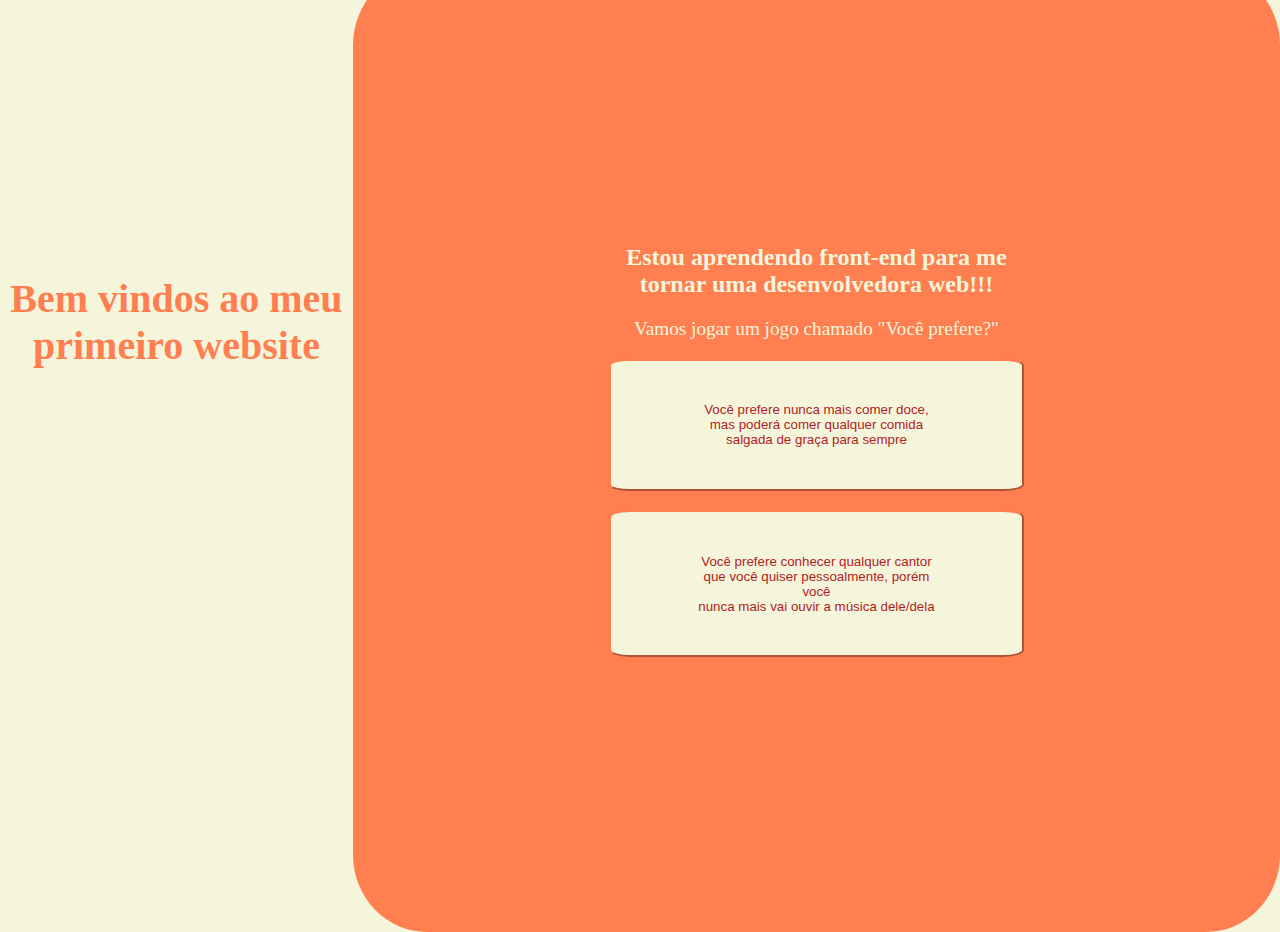
<file: website1/index.html>
<!DOCTYPE html>
<html lang="pt-BR">
<head>
    <meta charset="UTF-8">
    <meta name="viewport" content="width=device-width, initial-scale=1.0">
    <title>First Website</title>
    <link rel="stylesheet" href="styles.css">
</head>
<body>
    <header>
        <h1>Bem vindos ao meu primeiro website</h1>
    </header>
    <section>
        <h2>Estou aprendendo front-end para me tornar uma desenvolvedora web!!!</h2>
        <p>Vamos jogar um jogo chamado "Você prefere?"</p>
        <button id="opcao 1">Você prefere nunca mais comer doce, <br> mas poderá comer qualquer comida salgada de graça para sempre</button>
        <p id="mensagem 1"></p>
        <button id="opcao 2">Você prefere conhecer qualquer cantor que você quiser pessoalmente, porém você <br> nunca mais vai ouvir a música dele/dela</button>
        <p id="mensagem 2"></p>
    </section>
    <script src="script.js"></script>
</body>
</html>
</file>
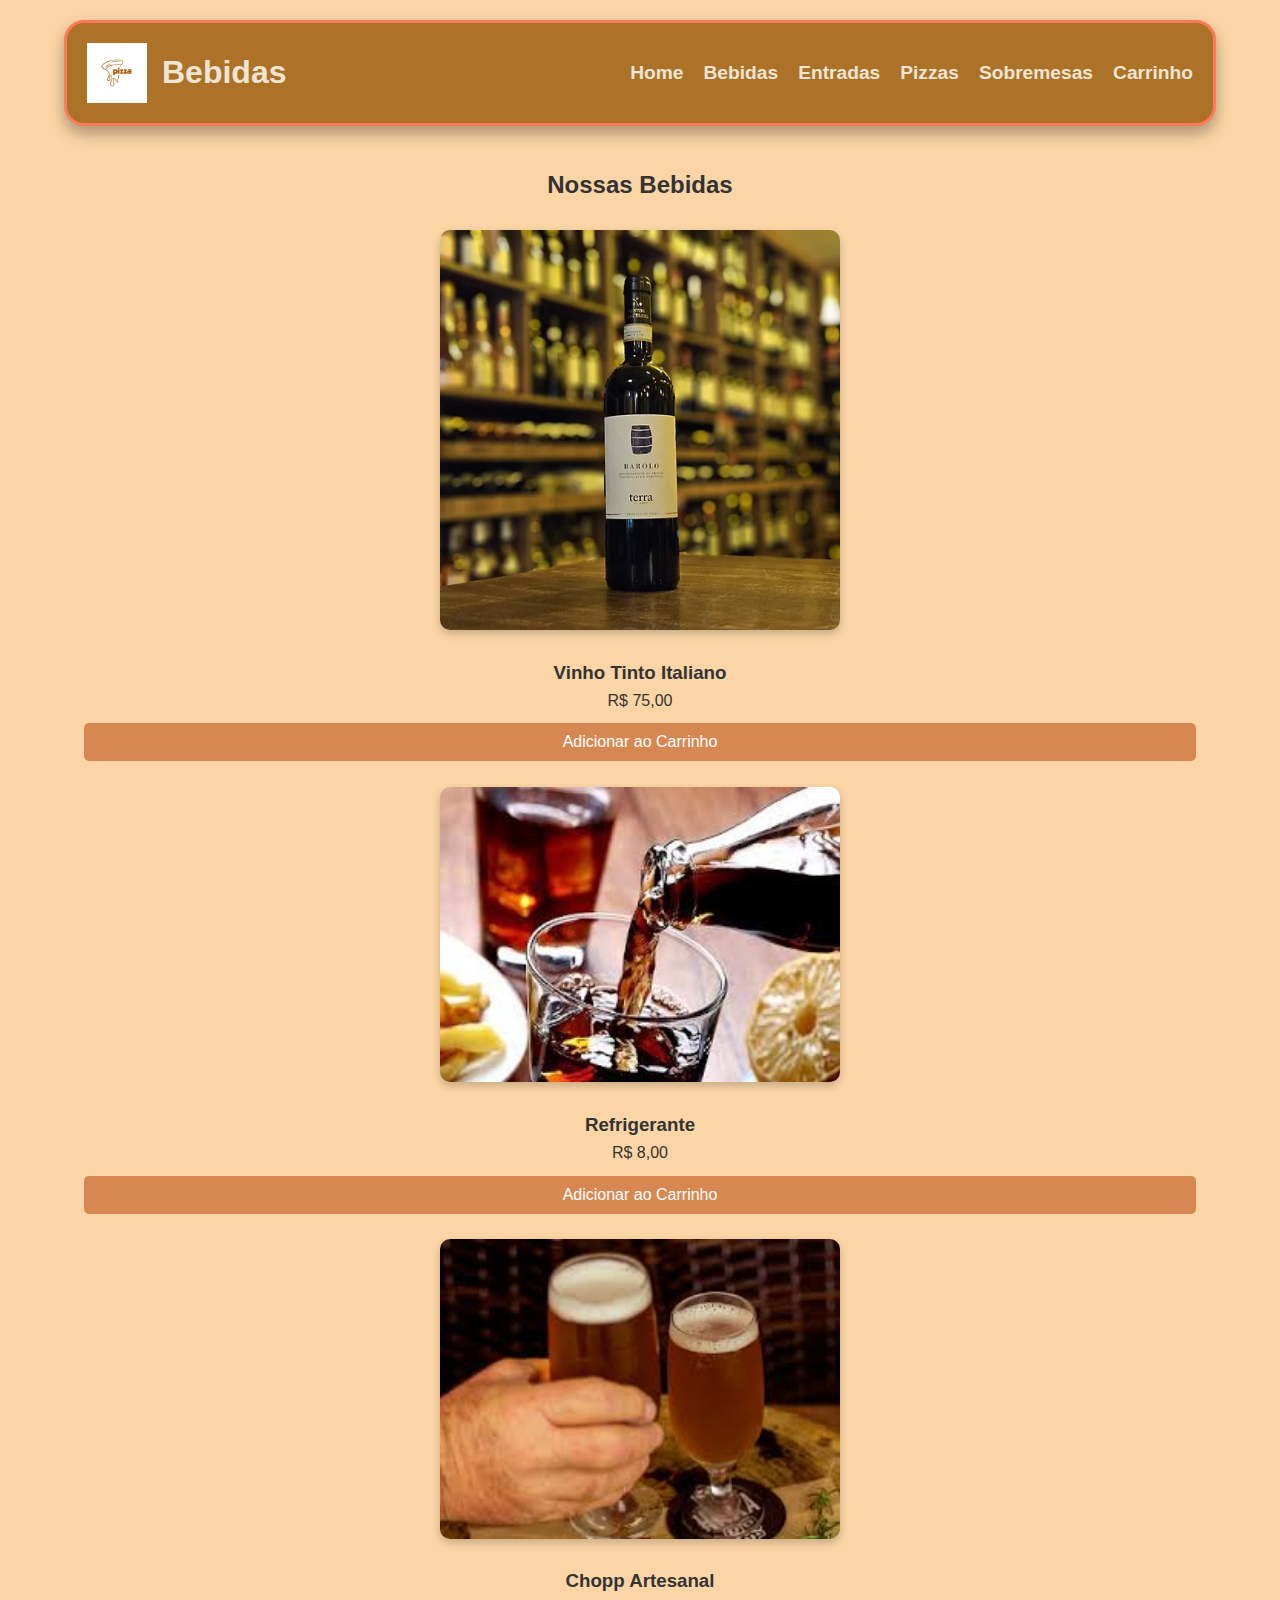
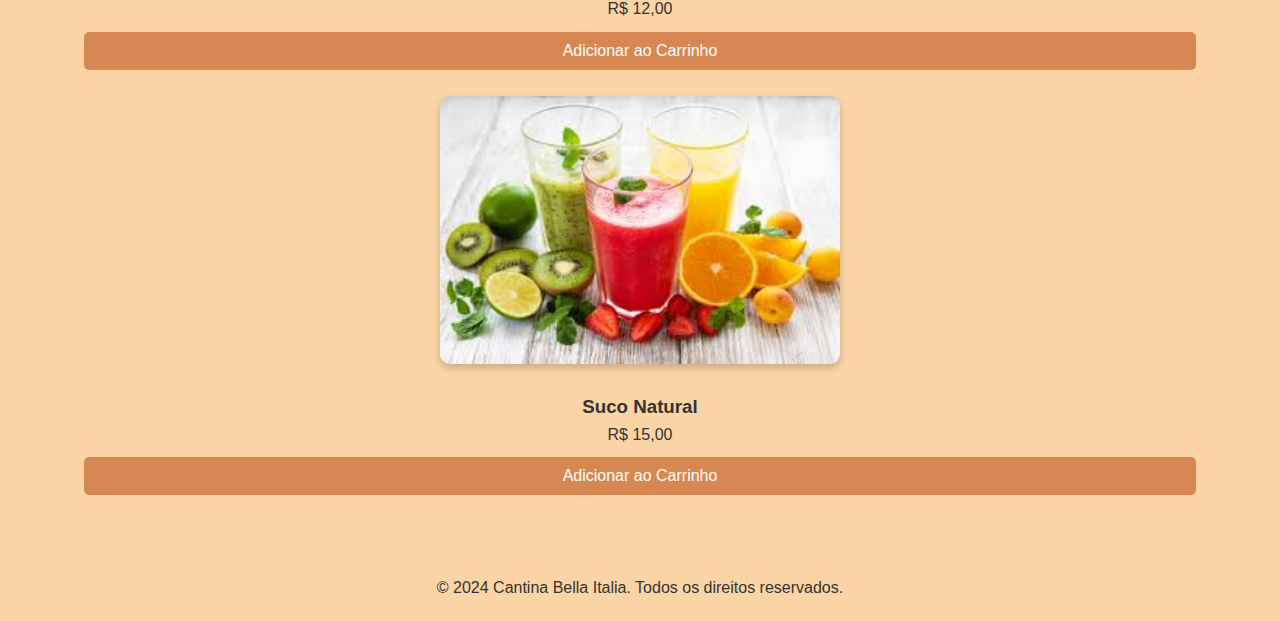
<file: website3/bebidas.html>
<!DOCTYPE html>
<html lang="pt-BR">
<head>
    <meta charset="UTF-8">
    <meta name="viewport" content="width=device-width, initial-scale=1.0">
    <title>Bebidas</title>
    <link rel="stylesheet" href="styles.css">
    <script src="script.js" defer></script>
</head>
<body>
    <header>
        <div class="logo">
            <img src="Imagens/pizza-logo.webp" alt="Cantina Bella Italia">
            <h1>Bebidas</h1>
        </div>
        <nav>
            <ul>
                <li><a href="index.html">Home</a></li>
                <li><a href="bebidas.html">Bebidas</a></li>
                <li><a href="entradas.html">Entradas</a></li>
                <li><a href="pizzas.html">Pizzas</a></li>
                <li><a href="sobremesas.html">Sobremesas</a></li>
                <li><a href="carrinho.html">Carrinho</a></li>
            </ul>
        </nav>
    </header>

    <main>
        <h2>Nossas Bebidas</h2>
        <div class="menu-grid">
            <div class="menu-item">
                <br>
                <img src="Imagens/Vinho Tinto Italiano.webp" alt="Vinho Tinto Italiano" class="item-image">
                <h3>Vinho Tinto Italiano</h3>
                <p>R$ 75,00</p>
                <button onclick="adicionarAoCarrinho('Vinho Tinto Italiano', 75.00)">Adicionar ao Carrinho</button>
            </div>
            <div class="menu-item">
                <br>
                <img src="Imagens/Refrigerante.jpg" alt="Refrigerante" class="item-image">
                <h3>Refrigerante</h3>
                <p>R$ 8,00</p>
                <button onclick="adicionarAoCarrinho('Refrigerante', 8.00)">Adicionar ao Carrinho</button>
            </div>
            <div class="menu-item">
                <br>
                <img src="Imagens/Chopp Artesanal.jpg" alt="Chopp Artesanal" class="item-image">
                <h3>Chopp Artesanal</h3>
                <p>R$ 12,00</p>
                <button onclick="adicionarAoCarrinho('Chopp Artesanal', 12.00)">Adicionar ao Carrinho</button>
            </div>
            <div class="menu-item">
                <br>
                <img src="Imagens/Suco Natural.jpg" alt="Suco Natural" class="item-image">
                <h3>Suco Natural</h3>
                <p>R$ 15,00</p>
                <button onclick="adicionarAoCarrinho('Suco Natural', 15.00)">Adicionar ao Carrinho</button>
            </div>
            <!-- Adicione mais bebidas conforme necessário -->
        </div>
    </main>

    <footer>
        <p>&copy; 2024 Cantina Bella Italia. Todos os direitos reservados.</p>
    </footer>
</body>
</html>
</file>
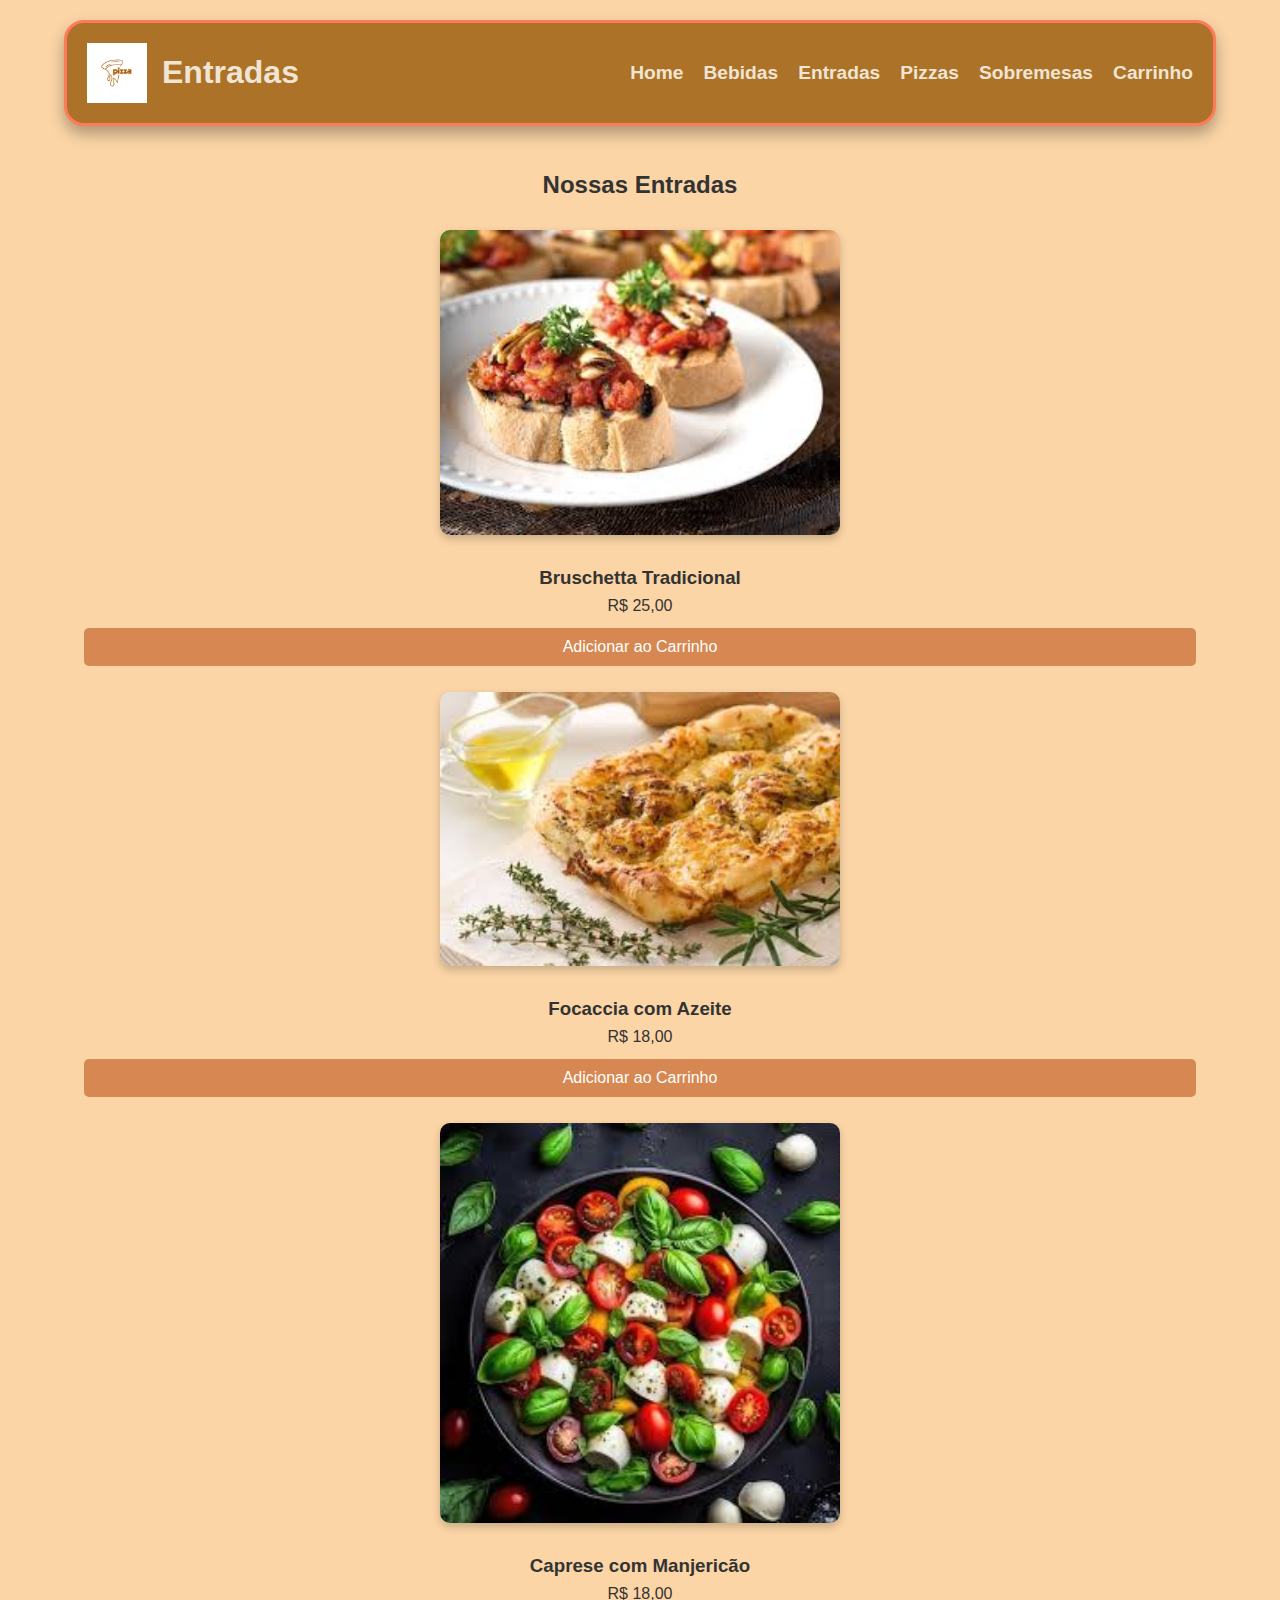
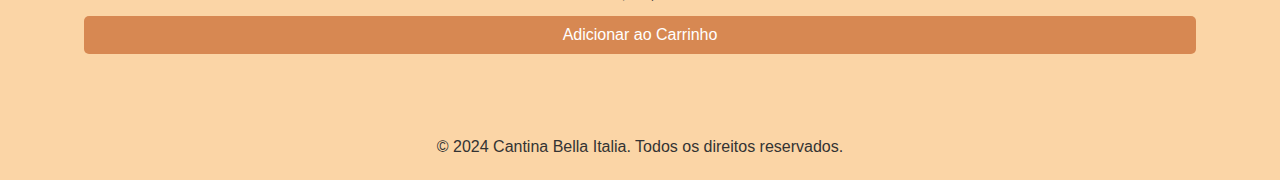
<file: website3/entradas.html>
<!DOCTYPE html>
<html lang="pt-BR">
<head>
    <meta charset="UTF-8">
    <meta name="viewport" content="width=device-width, initial-scale=1.0">
    <title>Entradas</title>
    <link rel="stylesheet" href="styles.css">
    <script src="script.js" defer></script>
</head>
<body>
    <header>
        <div class="logo">
            <img src="Imagens/pizza-logo.webp" alt="Cantina Bella Italia">
            <h1>Entradas</h1>
        </div>
        <nav>
            <ul>
                <li><a href="index.html">Home</a></li>
                <li><a href="bebidas.html">Bebidas</a></li>
                <li><a href="entradas.html">Entradas</a></li>
                <li><a href="pizzas.html">Pizzas</a></li>
                <li><a href="sobremesas.html">Sobremesas</a></li>
                <li><a href="carrinho.html">Carrinho</a></li>
            </ul>
        </nav>
    </header>

    <main>
        <h2>Nossas Entradas</h2>
        <div class="menu-grid">
            <div class="menu-item">
                <br>
                <img src="Imagens/Bruschetta Tradicional.jpg" alt="Bruschetta Tradicional" class="item-image">
                <h3>Bruschetta Tradicional</h3>
                <p>R$ 25,00</p>
                <button onclick="adicionarAoCarrinho('Bruschetta Tradicional', 25.00)">Adicionar ao Carrinho</button>
            </div>
            <div class="menu-item">
                <br>
                <img src="Imagens/Focaccia com Azeite.jpg" alt="Focaccia com Azeite" class="item-image">
                <h3>Focaccia com Azeite</h3>
                <p>R$ 18,00</p>
                <button onclick="adicionarAoCarrinho('Focaccia com Azeite', 18.00)">Adicionar ao Carrinho</button>
            </div>
            <div class="menu-item"></div>
            <br>
                <img src="Imagens/Caprese com Manjericão.jpg" alt="Caprese com Manjericão" class="item-image">
                <h3>Caprese com Manjericão</h3>
                <p>R$ 18,00</p>
                <button onclick="adicionarAoCarrinho('Caprese com Manjericão', 18.00)">Adicionar ao Carrinho</button>
            </div>
            <!-- Adicione mais entradas conforme necessário -->
        </div>
    </main>

    <footer>
        <p>&copy; 2024 Cantina Bella Italia. Todos os direitos reservados.</p>
    </footer>
</body>
</html>
</file>
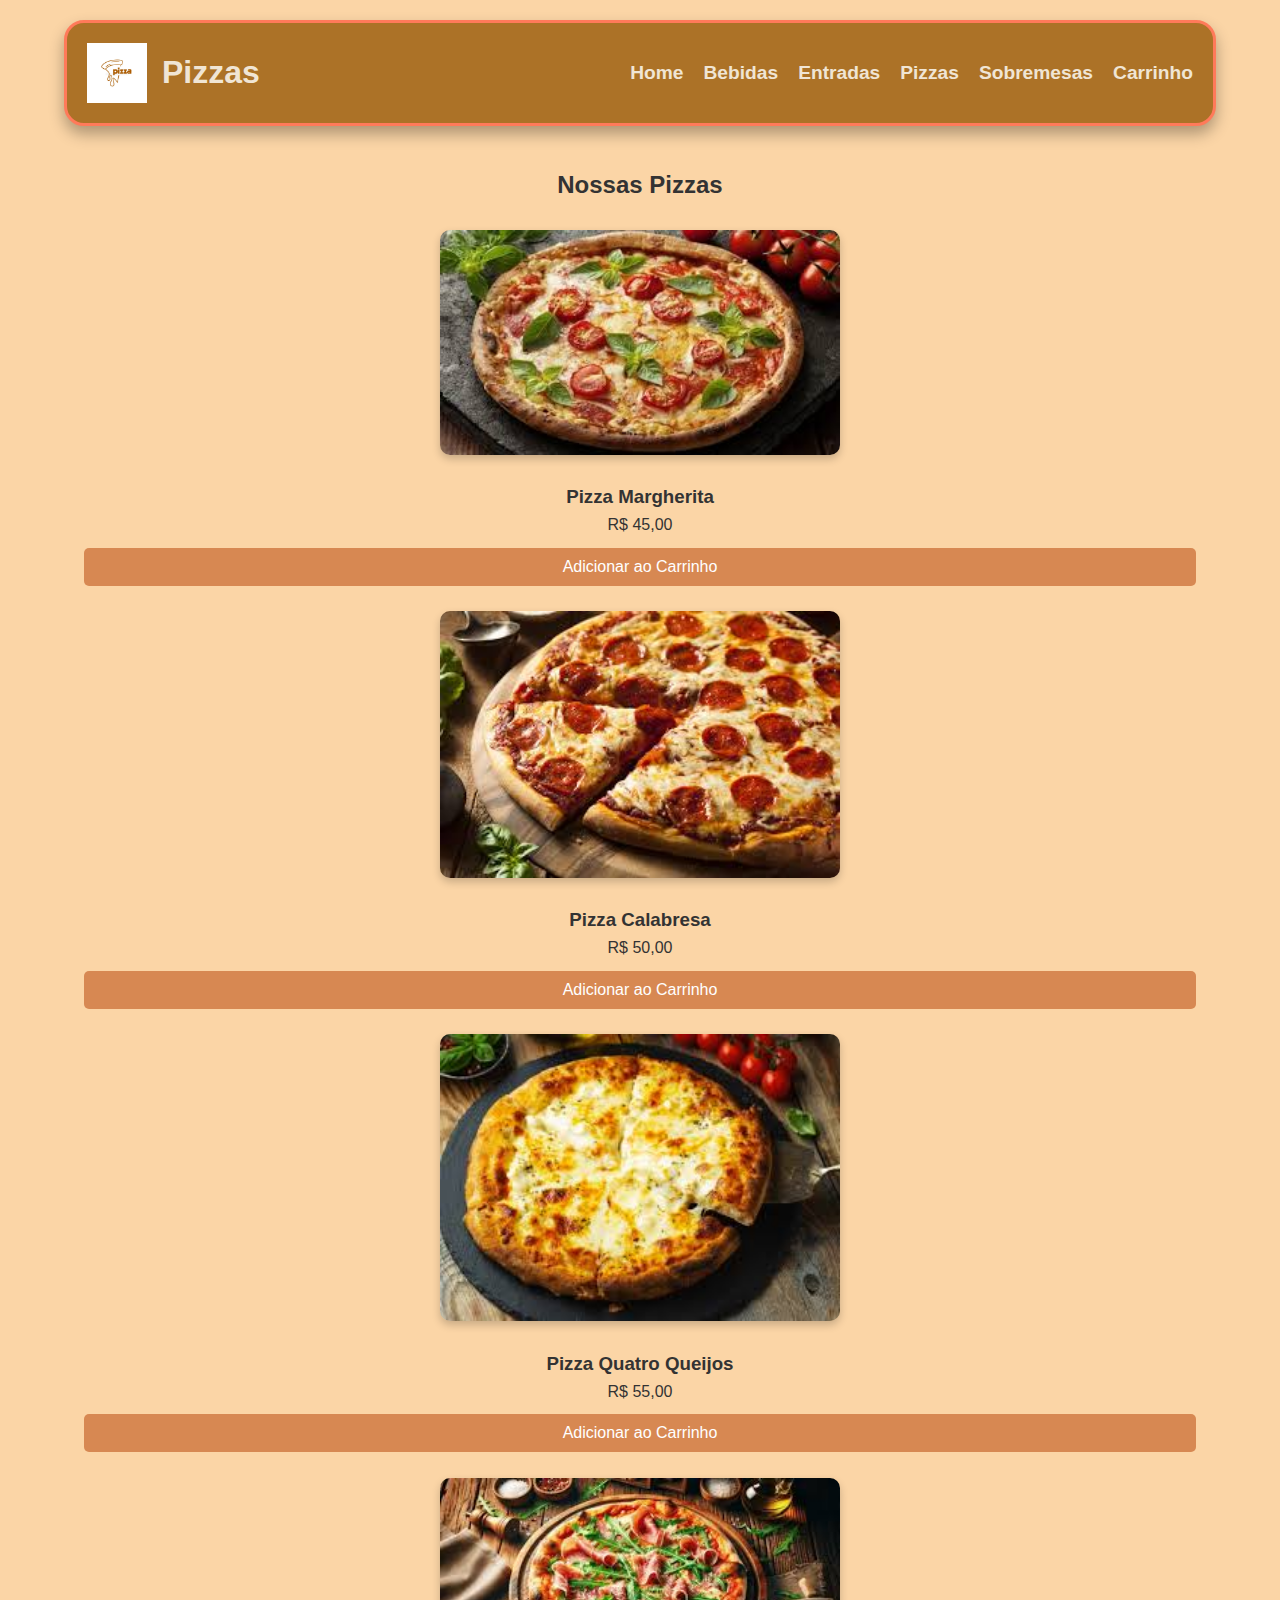
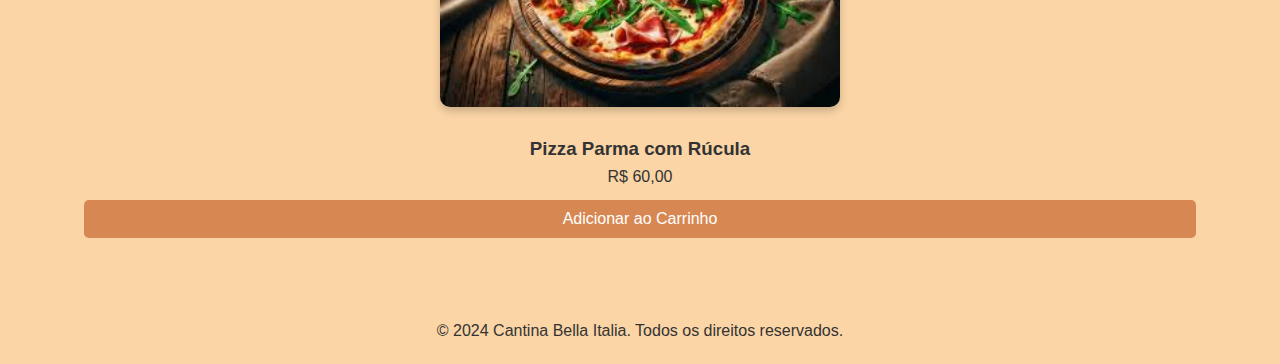
<file: website3/pizzas.html>
<!DOCTYPE html>
<html lang="pt-BR">
<head>
    <meta charset="UTF-8">
    <meta name="viewport" content="width=device-width, initial-scale=1.0">
    <title>Pizzas</title>
    <link rel="stylesheet" href="styles.css">
    <script src="script.js" defer></script>
</head>
<body>
    <header>
        <div class="logo">
            <img src="Imagens/pizza-logo.webp" alt="Cantina Bella Italia">
            <h1>Pizzas</h1>
        </div>
        <nav>
            <ul>
                <li><a href="index.html">Home</a></li>
                <li><a href="bebidas.html">Bebidas</a></li>
                <li><a href="entradas.html">Entradas</a></li>
                <li><a href="pizzas.html">Pizzas</a></li>
                <li><a href="sobremesas.html">Sobremesas</a></li>
                <li><a href="carrinho.html">Carrinho</a></li>
            </ul>
        </nav>
    </header>

    <main>
        <h2>Nossas Pizzas</h2>
        <div class="menu-grid">
            <div class="menu-item">
                <br>
                <img src="Imagens/Pizza Margherita.jpg" alt="Pizza Margherita" class="item-image">
                <h3>Pizza Margherita</h3>
                <p>R$ 45,00</p>
                <button onclick="adicionarAoCarrinho('Pizza Margherita', 45.00)">Adicionar ao Carrinho</button>
            </div>
            <div class="menu-item">
                <br>
                <img src="Imagens/Pizza Calabresa.jpg" alt="Pizza Calabresa" class="item-image">
                <h3>Pizza Calabresa</h3>
                <p>R$ 50,00</p>
                <button onclick="adicionarAoCarrinho('Pizza Calabresa', 50.00)">Adicionar ao Carrinho</button>
            </div>
            <div class="menu-item">
                <br>
                <img src="Imagens/Pizza Quatro Queijos.jpg" alt="Pizza Quatro Queijos" class="item-image">
                <h3>Pizza Quatro Queijos</h3>
                <p>R$ 55,00</p>
                <button onclick="adicionarAoCarrinho('Pizza Quatro Queijos', 55.00)">Adicionar ao Carrinho</button>
            </div>
            <div class="menu-item">
                <br>
                <img src="Imagens/Pizza de Parma com Rúcula.jpg" alt="Pizza Parma com Rúcula" class="item-image">
                <h3>Pizza Parma com Rúcula</h3>
                <p>R$ 60,00</p>
                <button onclick="adicionarAoCarrinho('Pizza Parma com Rúcula', 60.00)">Adicionar ao Carrinho</button>
            </div>
            <!-- Adicione mais pizzas conforme necessário -->
        </div>
    </main>

    <footer>
        <p>&copy; 2024 Cantina Bella Italia. Todos os direitos reservados.</p>
    </footer>
</body>
</html>
</file>
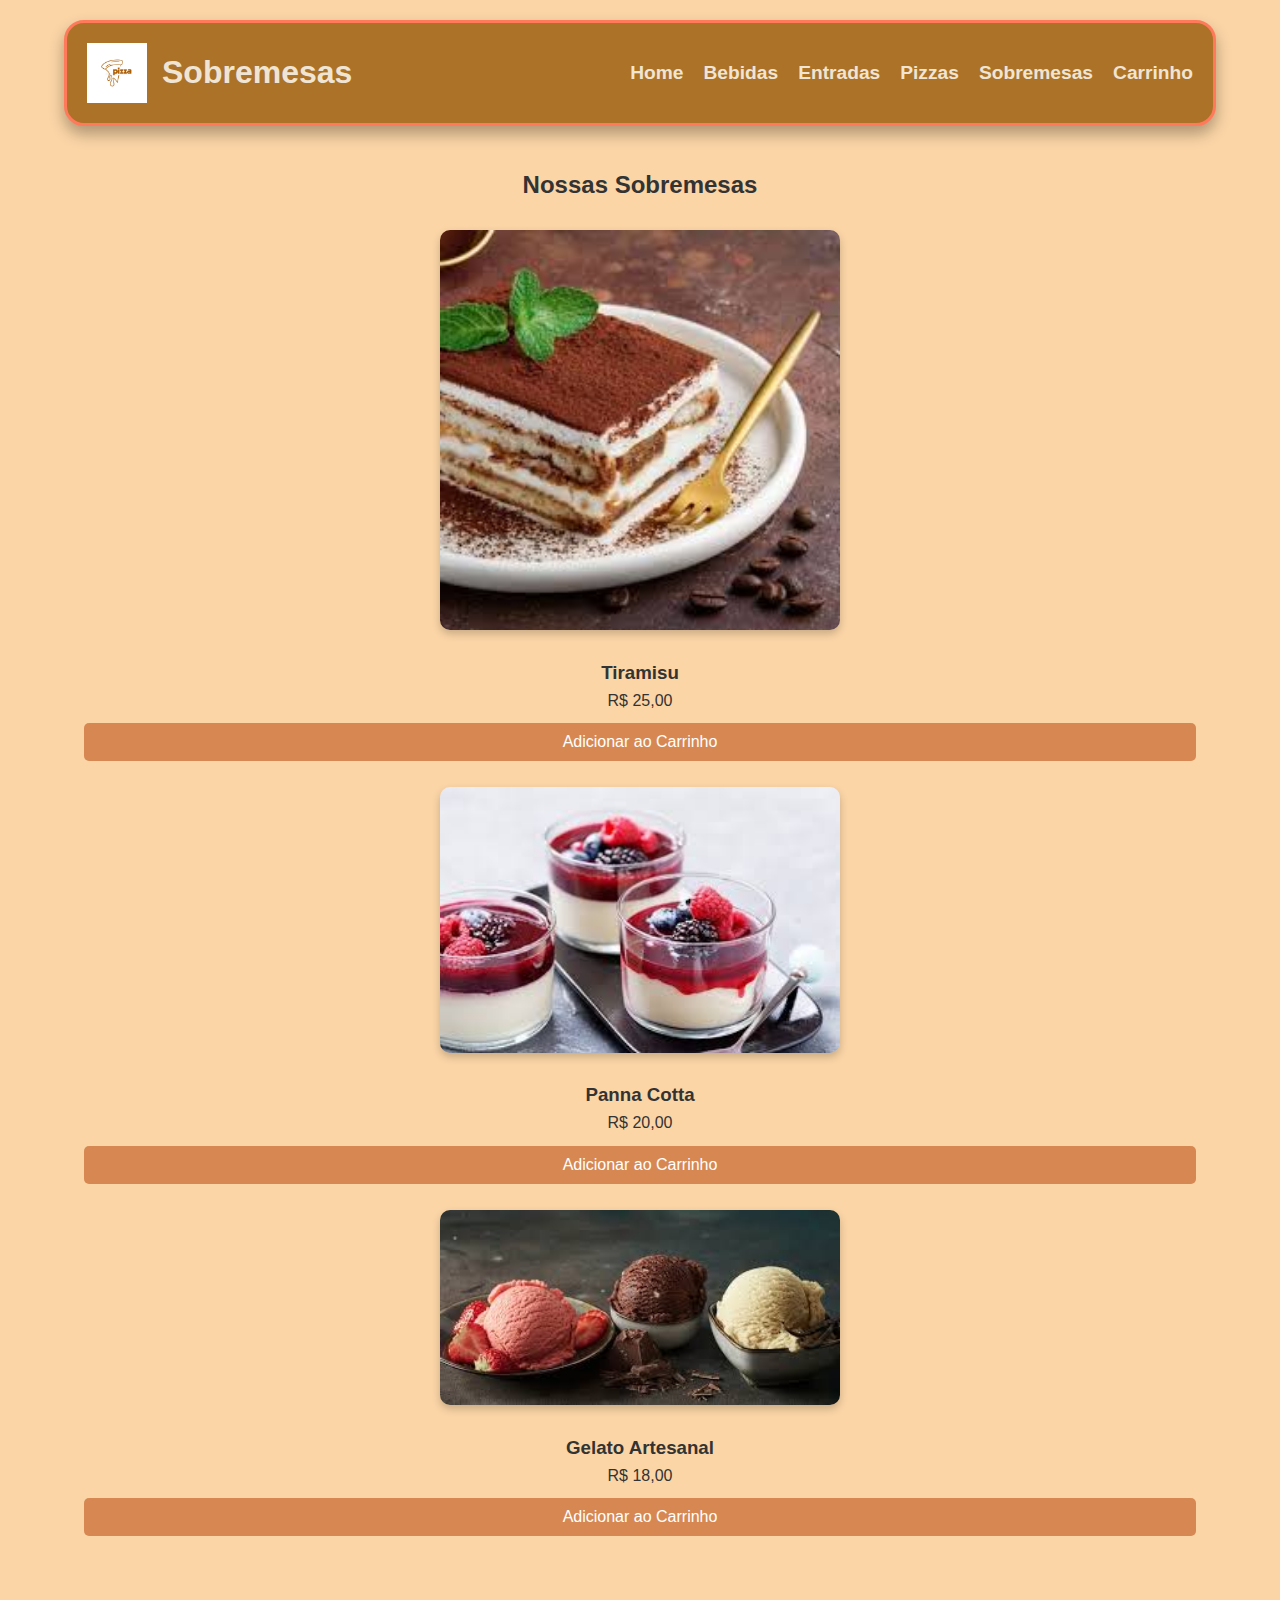
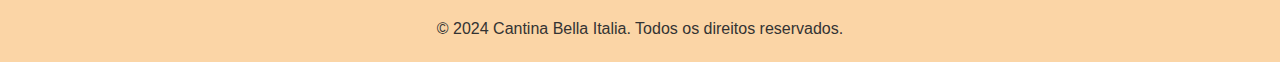
<file: website3/sobremesas.html>
<!DOCTYPE html>
<html lang="pt-BR">
<head>
    <meta charset="UTF-8">
    <meta name="viewport" content="width=device-width, initial-scale=1.0">
    <title>Sobremesas</title>
    <link rel="stylesheet" href="styles.css">
    <script src="script.js" defer></script>
</head>
<body>
    <header>
        <div class="logo">
            <img src="Imagens/pizza-logo.webp" alt="Cantina Bella Italia">
            <h1>Sobremesas</h1>
        </div>
        <nav>
            <ul>
                <li><a href="index.html">Home</a></li>
                <li><a href="bebidas.html">Bebidas</a></li>
                <li><a href="entradas.html">Entradas</a></li>
                <li><a href="pizzas.html">Pizzas</a></li>
                <li><a href="sobremesas.html">Sobremesas</a></li>
                <li><a href="carrinho.html">Carrinho</a></li>
            </ul>
        </nav>
    </header>

    <main>
        <h2>Nossas Sobremesas</h2>
        <div class="menu-grid">
            <div class="menu-item">
                <br>
                <img src="Imagens/Tiramisù.jpg" alt="Tiramisu" class="item-image">
                <h3>Tiramisu</h3>
                <p>R$ 25,00</p>
                <button onclick="adicionarAoCarrinho('Tiramisu', 25.00)">Adicionar ao Carrinho</button>
            </div>
            <div class="menu-item">
                <br>
                <img src="Imagens/Panna Cotta.jpg" alt="Panna Cotta" class="item-image">
                <h3>Panna Cotta</h3>
                <p>R$ 20,00</p>
                <button onclick="adicionarAoCarrinho('Panna Cotta', 20.00)">Adicionar ao Carrinho</button>
            </div>
            <div class="menu-item">
                <br>
                <img src="Imagens/Gelato Artesanal.jpg" alt="Gelato Artesanal" class="item-image">
                <h3>Gelato Artesanal</h3>
                <p>R$ 18,00</p>
                <button onclick="adicionarAoCarrinho('Gelato Artesanal', 18.00)">Adicionar ao Carrinho</button>
            </div>
            <!-- Adicione mais sobremesas conforme necessário -->
        </div>
    </main>

    <footer>
        <p>&copy; 2024 Cantina Bella Italia. Todos os direitos reservados.</p>
    </footer>
</body>
</html>
</file>
<file: website1/styles.css>
body {
    font-family: 'Times New Roman', Times, serif;
    background-color: beige;
    margin: 0;
    padding: 0;
    display: flex;
    justify-content: center;
    align-items: center;
    height: 100vh;
}

header {
    text-align: center;
    margin-bottom: 20%;
}

h1 {
    font-size: 2.5em;
    color: coral;
}

section {
    text-align: center;
    background-color: coral;
    padding: 20%;
    border-radius: 8%;
    box-shadow: 0 0 10px rgba(red, green, blue, alpha);
    color: beige;
}

button {
    padding: 10% 20%;
    background-color: beige;
    border-color: coral;
    border-radius: 5%;
    cursor: pointer;
    transition: background-color 0.3s;
    color: firebrick;
}

button:hover {
    background-color: coral;
}

p {
    font-size: 1.2em;
    color: beige;
}
</file>
<file: website3/styles.css>
* {
    margin: 0;
    padding: 0;
    box-sizing: border-box;
}

body {
    font-family: 'Arial', sans-serif;
    background-color: #fbd5a6;
    color: #333;
    line-height: 1.6;
}

header {
    background-color: #ac7227;
    color: #fff;
    padding: 20px;
    display: flex;
    justify-content: space-between;
    align-items: center;
    border-radius: 20px;
    box-shadow: 0 8px 15px rgba(0, 0, 0, 0.3);
    border: 3px solid #ff7a5a;
    max-width: 90%;
    margin: 20px auto;
}

.logo {
    display: flex;
    align-items: center;
}

.logo img {
    width: 60px;
    margin-right: 15px;
}

h1 {
    font-size: 2em;
    color: #f0e5d4;
}

nav ul {
    list-style: none;
    display: flex;
    gap: 20px;
}

nav ul li a {
    text-decoration: none;
    color: #f0e5d4;
    font-size: 1.2em;
    font-weight: bold;
    transition: color 0.3s;
}

nav ul li a:hover {
    color: #d4a76a;
}

main {
    max-width: 90%;
    margin: auto;
    padding: 20px;
    text-align: center;
}

.hero {
    margin-bottom: 50px;
}

.hero h2 {
    font-size: 2.5em;
    color: #8c5c3b;
    margin-bottom: 20px;
}

.hero p {
    font-size: 1.5em;
    color: #333;
    margin-bottom: 30px;
}

.hero-image {
    width: 100%;
    max-width: 600px;
    height: auto;
    border-radius: 10px;
    box-shadow: 0 4px 8px rgba(0, 0, 0, 0.2);
}

.about {
    margin-bottom: 50px;
}

.about h2 {
    font-size: 2em;
    color: #8c5c3b;
    margin-bottom: 20px;
}

.specials {
    margin-bottom: 50px;
}

.specials h2 {
    font-size: 2.5em;
    color: #8c5c3b;
    margin-bottom: 20px;
}

.specials-grid {
    display: flex;
    gap: 20px;
    justify-content: center;
    flex-wrap: wrap;
}

.special-item {
    max-width: 300px;
    text-align: center;
}

.special-item img {
    width: 100%;
    border-radius: 10px;
    box-shadow: 0 4px 8px rgba(0, 0, 0, 0.2);
}

.special-item h3 {
    font-size: 1.5em;
    color: #333;
    margin-top: 10px;
}

footer {
    text-align: center;
    padding: 20px;
    margin-top: 40px;
}

.item-image {
    width: 100%;
    max-width: 400px;
    height: auto;
    border-radius: 10px;
    box-shadow: 0 4px 8px rgba(0, 0, 0, 0.2);
    margin-bottom: 20px;
}

/* Botões gerais */
button {
    padding: 10px 20px;
    background-color: #d78852; /* Marrom escuro */
    color: #fff; /* Texto branco */
    border: none;
    border-radius: 5px;
    font-size: 1em;
    cursor: pointer;
    transition: background-color 0.3s, transform 0.2s;
    margin-top: 10px;
    display: block;
    width: 100%; /* Botões ocupam toda a largura do container */
    text-align: center;
}

button:hover {
    background-color: #a76d3b; /* Marrom mais claro */
    transform: scale(1.05); /* Efeito de zoom ao passar o mouse */
}

button:active {
    background-color: #704a30; /* Tom mais escuro ao clicar */
}



ul {
    list-style: none;
}
</file>
